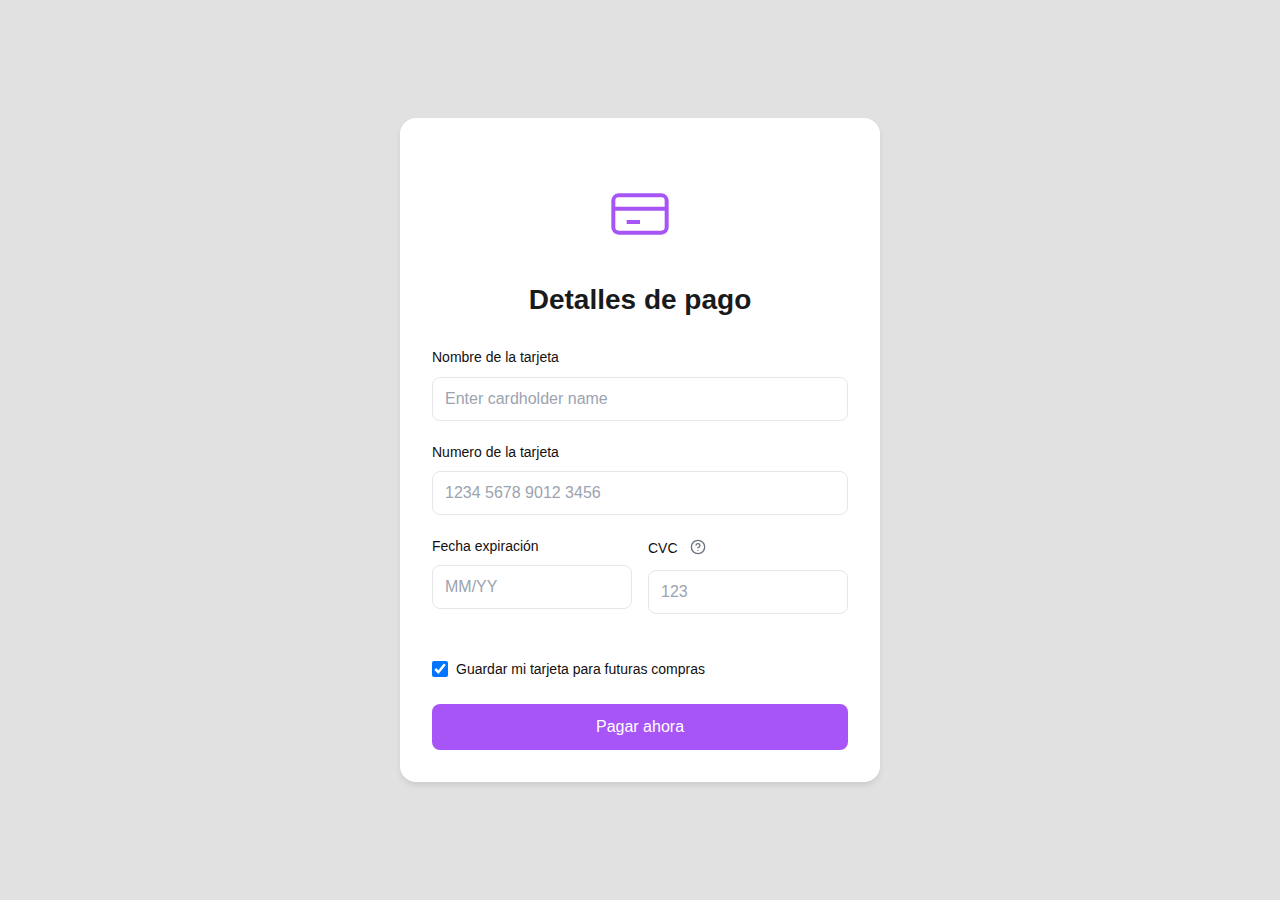
<file: compra.html>
<!DOCTYPE html>
<html lang="en">
<head>
    <meta charset="UTF-8">
    <meta name="viewport" content="width=device-width, initial-scale=1.0">
    <title>Payment Details</title>
    <link rel="stylesheet" href="css/main.css">
</head>
<body class="payment-body">
    <div class="payment-container">
        <div class="payment-card">
            <form class="payment-form" id="paymentForm">
                <div class="form-header">
                    <svg class="payment-icon" viewBox="0 0 24 24" fill="none" stroke="currentColor" stroke-width="1.5">
                        <rect x="2" y="5" width="20" height="14" rx="2"/>
                        <line x1="2" y1="10" x2="22" y2="10"/>
                        <line x1="7" y1="15" x2="12" y2="15"/>
                    </svg>
                </div>

                <h2>Detalles de pago</h2>

                <div class="form-group">
                    <label for="name">Nombre de la tarjeta</label>
                    <input 
                        type="text" 
                        id="name" 
                        required 
                        placeholder="Enter cardholder name"
                        autocomplete="cc-name"
                    >
                </div>

                <div class="form-group">
                    <label for="card">Numero de la tarjeta</label>
                    <div class="card-input-wrapper">
                        <input 
                            type="text" 
                            id="card" 
                            required 
                            placeholder="1234 5678 9012 3456"
                            maxlength="19"
                            autocomplete="cc-number"
                        >
                        <div class="card-type"></div>
                    </div>
                </div>

                <div class="form-row">
                    <div class="form-group expiry-group">
                        <label for="expiry">Fecha expiración</label>
                        <input 
                            type="text" 
                            id="expiry" 
                            required 
                            placeholder="MM/YY"
                            maxlength="5"
                            autocomplete="cc-exp"
                        >
                    </div>

                    <div class="form-group cvc-group">
                        <label for="cvc">
                            CVC
                            <button type="button" class="help-icon" aria-label="CVC help">
                                <svg width="16" height="16" viewBox="0 0 24 24" fill="none" stroke="currentColor" stroke-width="2" stroke-linecap="round" stroke-linejoin="round">
                                    <circle cx="12" cy="12" r="10"/>
                                    <path d="M9.09 9a3 3 0 0 1 5.83 1c0 2-3 3-3 3"/>
                                    <line x1="12" y1="17" x2="12" y2="17"/>
                                </svg>
                            </button>
                        </label>
                        <input 
                            type="text" 
                            id="cvc" 
                            required 
                            placeholder="123"
                            maxlength="4"
                            autocomplete="cc-csc"
                        >
                    </div>
                </div>

                <label class="save-card">
                    <input type="checkbox" checked>
                    <span>Guardar mi tarjeta para futuras compras</span>
                </label>

                <button type="submit" class="submit-button">
                    Pagar ahora
                </button>
            </form>
        </div>
    </div>

    <script>
        document.getElementById('card').addEventListener('input', function(e) {
            let value = e.target.value.replace(/\D/g, '');
            value = value.replace(/(.{4})/g, '$1 ').trim();
            e.target.value = value;
        });

        document.getElementById('expiry').addEventListener('input', function(e) {
            let value = e.target.value.replace(/\D/g, '');
            if (value.length >= 2) {
                value = value.slice(0,2) + '/' + value.slice(2);
            }
            e.target.value = value;
        });

        document.getElementById('cvc').addEventListener('input', function(e) {
            e.target.value = e.target.value.replace(/\D/g, '');
        });

        document.getElementById('paymentForm').addEventListener('submit', function(e) {
            e.preventDefault();
            console.log('Procesando pago...');
        });
    </script>
</body>
</html>
</file>
<file: css/main.css>
@charset "UTF-8";
/* Variables globales para colores y estilos principales */
:root {
  --primary-color: #8a2be2;
  /* Color principal - púrpura */
  --secondary-color: #ff69b4;
  /* Color secundario - rosa */
  --bg-card: #ffffff;
  /* Fondo de tarjetas - blanco */
  --text-color: #333333;
  /* Color de texto principal */
  --text-gray: #666666;
  /* Color de texto secundario */ }

/* Reseteo de estilos básicos */
* {
  margin: 0;
  padding: 0;
  box-sizing: border-box; }

/* Estilos base del cuerpo del documento */
body {
  font-family: 'Segoe UI', Tahoma, Geneva, Verdana, sans-serif;
  line-height: 1.6;
  color: var(--text-color);
  background-color: #f8f9fa; }

/* Estilos del encabezado y navegación */
header {
  background: transparent;
  position: fixed;
  /* Fijamos el header en la parte superior */
  width: 100%;
  top: 0;
  z-index: 1000;
  /* Aseguramos que esté por encima de otros elementos */ }

/* Contenedor principal de navegación */
.nav-container {
  padding: 0.5rem 1rem;
  display: flex;
  justify-content: space-between;
  align-items: center;
  height: 74px;
  max-width: 1200px;
  margin: 0 auto; }

/* Estilos del logo y marca */
.nav-brand {
  display: flex;
  align-items: center;
  gap: 1rem; }

/* Contenedor del contenido de la marca */
.brand-content {
  display: flex;
  align-items: center;
  gap: 0.75rem; }

/* Estilos del logo en la navegación */
.nav-logo {
  width: 80px;
  height: 74px;
  object-fit: contain; }

/* Menú de navegación - inicialmente oculto en móvil */
.nav-menu {
  display: none; }

/* Lista de navegación principal */
.nav-list {
  list-style: none;
  padding: 0;
  margin: 0;
  display: flex;
  flex-wrap: wrap;
  justify-content: flex-end;
  align-items: center; }

/* Elementos individuales del menú */
.nav-item {
  margin: 0 0.5rem;
  position: relative; }

/* Enlaces de navegación */
.nav-link {
  display: block;
  padding: 0.75rem 1rem;
  color: var(--text-color);
  text-decoration: none;
  font-weight: 500;
  transition: all 0.3s ease;
  border-radius: 0.5rem; }
  .nav-link:hover {
    background: rgba(138, 43, 226, 0.1);
    color: var(--primary-color); }

/* Submenús desplegables */
.submenu {
  display: none;
  position: absolute;
  top: 100%;
  left: 0;
  background: white;
  border-radius: 0.5rem;
  box-shadow: 0 2px 5px rgba(0, 0, 0, 0.1);
  min-width: 200px;
  z-index: 1; }
  .submenu a {
    padding: 0.5rem 1rem;
    display: block;
    color: var(--text-color);
    text-decoration: none;
    transition: all 0.3s ease; }
    .submenu a:hover {
      color: var(--primary-color);
      background: rgba(138, 43, 226, 0.1); }

/* Estilos para elementos con submenú */
.has-submenu:hover .submenu {
  display: block; }
.has-submenu > .nav-link {
  display: flex;
  justify-content: space-between;
  align-items: center; }
  .has-submenu > .nav-link:after {
    content: '▼';
    font-size: 0.8em;
    margin-left: 0.5rem;
    transition: transform 0.3s ease; }
.has-submenu.submenu-active > .nav-link:after {
  transform: rotate(180deg); }

/* Botón de menú hamburguesa para móvil */
.menu-toggle {
  display: flex;
  flex-direction: column;
  justify-content: space-between;
  width: 30px;
  height: 21px;
  background: none;
  border: none;
  cursor: pointer;
  padding: 0; }
  .menu-toggle span {
    width: 100%;
    height: 3px;
    background-color: var(--text-color);
    transition: all 0.3s ease; }
  .menu-toggle.active span:nth-child(1) {
    transform: translateY(9px) rotate(45deg); }
  .menu-toggle.active span:nth-child(2) {
    opacity: 0; }
  .menu-toggle.active span:nth-child(3) {
    transform: translateY(-9px) rotate(-45deg); }

/* Sección hero - Banner principal */
.hero {
  margin-top: 100px;
  text-align: center;
  padding: 2rem 1rem;
  background: linear-gradient(135deg, rgba(138, 43, 226, 0.1), rgba(255, 105, 180, 0.1)); }

.hero h1 {
  font-size: 2rem;
  color: var(--primary-color);
  margin-bottom: 1rem;
  background: linear-gradient(45deg, var(--primary-color), var(--secondary-color));
  -webkit-text-fill-color: transparent; }

.hero p {
  font-size: 1rem;
  color: var(--text-gray); }

/* Sección de tarjetas */
.cards {
  padding: 1rem;
  display: grid;
  grid-template-columns: 1fr;
  gap: 1.5rem;
  margin-top: 2rem; }

/* Estilos de tarjeta individual */
.card {
  position: relative;
  border-radius: 1rem;
  background: var(--bg-card);
  border: 1px solid #374151;
  transition: transform 0.3s ease, border-color 0.3s ease;
  text-decoration: none;
  color: inherit;
  display: block; }

/* Efecto de borde con gradiente en hover */
.card::before {
  content: '';
  position: absolute;
  inset: 0;
  border-radius: 1rem;
  padding: 2px;
  background: linear-gradient(45deg, var(--primary-color), var(--secondary-color));
  -webkit-mask: linear-gradient(#fff 0 0) content-box, linear-gradient(#fff 0 0);
  mask: linear-gradient(#fff 0 0) content-box, linear-gradient(#fff 0 0);
  -webkit-mask-composite: xor;
  mask-composite: exclude;
  opacity: 0;
  transition: opacity 0.3s ease; }

.card:hover::before {
  opacity: 1; }

/* Contenido de la tarjeta */
.card-content {
  padding: 1.5rem;
  height: 100%;
  display: flex;
  flex-direction: column;
  gap: 1rem; }

/* Icono de la tarjeta */
.card-icon {
  width: 3rem;
  height: 3rem;
  border-radius: 0.75rem;
  background: linear-gradient(135deg, var(--primary-color), var(--secondary-color));
  display: flex;
  align-items: center;
  justify-content: center; }

.card-icon i {
  font-size: 1.5rem;
  color: white; }

/* Sección de productos destacados */
.featured-cards {
  margin: 2rem auto;
  padding: 0 1rem;
  /* Grid de tarjetas destacadas */
  /* Elemento individual destacado */
  /* Contenedor flexible para layout */
  /* Contenedor de imagen */
  /* Imagen destacada */
  /* Etiquetas de estado */
  /* Contenido de la tarjeta destacada */
  /* Título de la tarjeta destacada */
  /* Descripción de la tarjeta destacada */
  /* Botón de acción */ }
  .featured-cards__grid {
    display: grid;
    grid-template-columns: 1fr;
    gap: 2rem; }
  .featured-cards__item {
    background: white;
    border-radius: 1rem;
    overflow: hidden;
    transition: transform 0.3s ease;
    box-shadow: 0 4px 15px rgba(0, 0, 0, 0.1); }
  .featured-cards__wrapper {
    height: 100%;
    display: flex;
    flex-direction: column; }
  .featured-cards__image-container {
    position: relative;
    width: 100%;
    height: 200px; }
  .featured-cards__image {
    width: 100%;
    height: 100%;
    object-fit: cover; }
  .featured-cards__badge {
    position: absolute;
    top: 1rem;
    left: 1rem;
    padding: 0.5rem 1.5rem;
    border-radius: 2rem;
    font-size: 0.875rem;
    font-weight: 500;
    z-index: 2;
    color: white; }
    .featured-cards__badge--new {
      background: #2ecc71; }
    .featured-cards__badge--trending {
      background: #ff6b6b; }
  .featured-cards__content {
    flex: 1;
    padding: 1.5rem;
    display: flex;
    flex-direction: column;
    background: white;
    /* Metadatos del artículo */ }
    .featured-cards__content .article-meta {
      display: flex;
      align-items: center;
      gap: 0.5rem;
      margin: 1rem 0;
      font-size: 0.875rem;
      color: var(--text-gray); }
      .featured-cards__content .article-meta::before {
        content: '';
        display: block;
        width: 3px;
        height: 3px;
        background: currentColor;
        border-radius: 50%; }
  .featured-cards__title {
    font-size: 1.5rem;
    font-weight: 600;
    color: #333;
    margin-bottom: 1rem; }
  .featured-cards__description {
    color: #666;
    font-size: 1rem;
    line-height: 1.6;
    margin-bottom: 1.5rem;
    flex: 1; }
  .featured-cards__button {
    display: inline-flex;
    align-items: center;
    padding: 0.75rem 2rem;
    background: #bd4bff;
    color: white;
    text-decoration: none;
    border-radius: 2rem;
    font-weight: 500;
    width: fit-content;
    transition: all 0.3s ease; }
    .featured-cards__button:hover {
      background: #a020f0;
      transform: translateX(5px); }

/* Estilos del pie de página */
.footer {
  background-color: #aaa5a5;
  color: white;
  padding: 2rem 0; }

/* Contenedor del footer */
.footer-container {
  padding: 0 1rem; }

/* Contenido principal del footer */
.footer-content {
  display: flex;
  flex-direction: column;
  gap: 2rem; }

/* Sección izquierda del footer */
.footer-left {
  display: flex;
  flex-direction: column;
  align-items: center;
  gap: 1rem; }

/* Logo del footer */
.footer-logo img {
  height: 40px;
  width: auto; }

/* Iconos sociales */
.footer-social {
  display: flex;
  gap: 1rem;
  justify-content: center; }

/* Estilos de iconos sociales */
.social-icon {
  color: white;
  font-size: 1.5rem;
  transition: color 0.3s ease; }
  .social-icon:hover {
    color: var(--secondary-color); }

/* Parte inferior del footer */
.footer-bottom {
  margin-top: 2rem;
  padding-top: 2rem;
  border-top: 1px solid rgba(255, 255, 255, 0.1);
  text-align: center;
  font-size: 0.9rem;
  color: rgba(255, 255, 255, 0.6); }

/* Sección pre-footer */
.pre-footer-section a {
  color: white;
  text-decoration: none;
  transition: opacity 0.3s ease; }
  .pre-footer-section a:hover {
    opacity: 0.8; }

/* Formulario de newsletter */
.newsletter-form {
  display: flex;
  flex-direction: column;
  gap: 1rem;
  /* Campo de entrada del newsletter */
  /* Botón del newsletter */ }
  .newsletter-form .newsletter-input {
    padding: 0.75rem 1rem;
    border: 2px solid rgba(255, 255, 255, 0.1);
    border-radius: 0.5rem;
    background: rgba(255, 255, 255, 0.05);
    color: white;
    transition: all 0.3s ease; }
    .newsletter-form .newsletter-input::placeholder {
      color: rgba(255, 255, 255, 0.5); }
    .newsletter-form .newsletter-input:focus {
      outline: none;
      border-color: rgba(255, 255, 255, 0.3);
      background: rgba(255, 255, 255, 0.1); }
  .newsletter-form .newsletter-button {
    padding: 0.75rem 2rem;
    border: none;
    border-radius: 0.5rem;
    background: var(--primary-color);
    color: white;
    font-weight: 500;
    cursor: pointer;
    transition: all 0.3s ease; }
    .newsletter-form .newsletter-button:hover {
      background: var(--secondary-color);
      transform: translateY(-2px); }

/* Media queries para diseño responsive */
@media (min-width: 480px) {
  /* Ajustes para pantallas pequeñas */
  .nav-logo {
    width: 100px;
    height: 92px; }

  .nav-container {
    height: 92px; }

  .hero h1 {
    font-size: 2.5rem; }

  .hero p {
    font-size: 1.2rem; } }
@media (min-width: 768px) {
  /* Ajustes para tablets */
  .nav-container {
    padding: 1rem 2rem;
    height: auto; }

  .menu-toggle {
    display: none;
    /* Ocultamos el menú hamburguesa */ }

  .nav-menu {
    display: block;
    /* Mostramos el menú principal */ }

  .nav-list {
    flex-wrap: nowrap; }

  .nav-item {
    margin: 0 1rem; }

  .submenu {
    position: absolute;
    top: 100%;
    left: 0;
    display: none; }

  .has-submenu:hover .submenu {
    display: block; }

  .cards {
    grid-template-columns: repeat(2, 1fr); }

  .featured-cards__grid {
    grid-template-columns: repeat(2, 1fr); }
  .featured-cards__wrapper {
    flex-direction: row; }
  .featured-cards__image-container {
    width: 40%;
    height: auto;
    min-height: 300px; }
  .featured-cards__content {
    width: 60%; }

  .footer-content {
    flex-direction: row;
    flex-wrap: wrap;
    justify-content: space-between; }

  .footer-left {
    align-items: flex-start; }

  .footer-social {
    justify-content: flex-start; } }
@media (min-width: 1024px) {
  /* Ajustes para escritorio */
  .nav-container,
  .cards,
  .featured-cards,
  .footer-container {
    max-width: 1200px;
    margin-left: auto;
    margin-right: auto; }

  .cards {
    grid-template-columns: repeat(4, 1fr); }

  .featured-cards__title {
    font-size: 1.75rem; } }
@use 'variables' as *;
:root {
  --primary-color: #a855f7;
  --secondary-color: #ec4899;
  --bg-dark: #E2E1E1;
  --bg-card: #E2E1E1;
  --text-light: #191a1b;
  --text-gray: #131010; }

* {
  margin: 0;
  padding: 0;
  box-sizing: border-box; }

body {
  font-family: Arial, sans-serif;
  background-color: var(--bg-dark);
  color: var(--text-light);
  line-height: 1.6;
  min-height: 100vh;
  padding-top: 60px; }

.site-header {
  position: fixed;
  top: 0;
  left: 0;
  right: 0;
  background-color: #ADA8A8;
  box-shadow: 0 1px 3px rgba(0, 0, 0, 0.1);
  z-index: 1000;
  height: 60px; }
  @media (min-width: 768px) {
    .site-header {
      height: 100px; } }

.site-main {
  padding: 1rem;
  max-width: 100%;
  margin: 0 auto; }
  @media (min-width: 768px) {
    .site-main {
      padding: 2rem 1rem;
      max-width: 1200px; } }

.products-section {
  margin-top: 1rem; }
  @media (min-width: 768px) {
    .products-section {
      margin-top: 2rem; } }

.products-grid {
  display: grid;
  grid-template-columns: 1fr;
  gap: 1rem;
  padding: 0.5rem; }
  @media (min-width: 576px) {
    .products-grid {
      grid-template-columns: repeat(2, 1fr); } }
  @media (min-width: 992px) {
    .products-grid {
      grid-template-columns: repeat(3, 1fr);
      gap: 2rem;
      padding: 1rem; } }

.product-card {
  background-color: var(--bg-card);
  border-radius: 1rem;
  overflow: hidden;
  box-shadow: 0 4px 6px -1px rgba(0, 0, 0, 0.1);
  transition: transform 0.3s ease, border-color 0.3s ease;
  border: 1px solid #374151;
  display: flex;
  flex-direction: column;
  height: 100%;
  min-height: 350px;
  max-width: 100%;
  margin: 0 auto;
  width: 100%; }
  .product-card:hover {
    transform: translateY(-5px);
    border-color: var(--primary-color); }
  @media (min-width: 768px) {
    .product-card {
      min-height: 400px;
      max-width: 400px; } }

.product-image {
  position: relative;
  width: 100%;
  padding-bottom: 75%;
  background-color: #f3f4f6;
  overflow: hidden;
  flex-shrink: 0; }
  .product-image img {
    position: absolute;
    top: 0;
    left: 0;
    width: 100%;
    height: 100%;
    object-fit: cover;
    object-position: center;
    transition: transform 0.3s ease; }
    .product-image img:hover {
      transform: scale(1.05); }

.product-info {
  padding: 1rem;
  display: flex;
  flex-direction: column;
  flex: 1;
  min-height: 0; }
  @media (min-width: 768px) {
    .product-info {
      padding: 1.5rem; } }

.product-title {
  font-size: 1.125rem;
  font-weight: 600;
  margin-bottom: 0.5rem;
  background: linear-gradient(to right, var(--primary-color), var(--secondary-color));
  -webkit-background-clip: text;
  background-clip: text;
  color: transparent;
  white-space: nowrap;
  overflow: hidden;
  text-overflow: ellipsis; }
  @media (min-width: 768px) {
    .product-title {
      font-size: 1.25rem; } }

.rating {
  display: flex;
  align-items: center;
  gap: 0.5rem;
  margin-bottom: 0.75rem;
  flex-shrink: 0; }

.stars {
  display: flex;
  align-items: center; }
  .stars .bxs-star {
    color: var(--secondary-color);
    font-size: 1rem;
    margin-right: 0.25rem; }

.reviews {
  font-size: 0.75rem;
  color: var(--text-gray); }
  @media (min-width: 768px) {
    .reviews {
      font-size: 0.875rem; } }

.product-footer {
  margin-top: auto;
  display: flex;
  align-items: center;
  justify-content: space-between;
  gap: 0.5rem;
  flex-shrink: 0;
  padding-top: 1rem; }
  @media (min-width: 768px) {
    .product-footer {
      gap: 1rem; } }

.price {
  font-size: 1.125rem;
  font-weight: 700;
  color: var(--text-light);
  white-space: nowrap; }
  @media (min-width: 768px) {
    .price {
      font-size: 1.25rem; } }

.buy-button {
  background: linear-gradient(to right, var(--primary-color), var(--secondary-color));
  color: white;
  padding: 0.5rem 1rem;
  border: none;
  border-radius: 0.5rem;
  font-weight: 500;
  cursor: pointer;
  transition: all 0.3s ease;
  white-space: nowrap;
  min-width: 80px;
  text-decoration: none;
  display: inline-block;
  text-align: center; }
  @media (min-width: 768px) {
    .buy-button {
      padding: 0.75rem 1.5rem;
      min-width: 100px; } }
  .buy-button:hover {
    opacity: 0.9;
    transform: translateY(-2px); }
  .buy-button:active {
    transform: translateY(0); }

.site-footer {
  background-color: #aaa5a5;
  color: white;
  padding: 1.5rem 0;
  margin-top: auto; }
  @media (min-width: 768px) {
    .site-footer {
      padding: 2rem 0; } }

.footer-container {
  max-width: 100%;
  margin: 0 auto;
  padding: 0 1rem; }
  @media (min-width: 768px) {
    .footer-container {
      max-width: 1200px;
      padding: 0 2rem; } }

.footer-content {
  display: flex;
  flex-direction: column;
  align-items: center;
  gap: 1.5rem; }
  @media (min-width: 768px) {
    .footer-content {
      flex-direction: row;
      justify-content: space-between;
      align-items: center;
      gap: 2rem; } }

.footer-left {
  display: flex;
  flex-direction: column;
  align-items: center;
  gap: 1rem; }
  @media (min-width: 768px) {
    .footer-left {
      flex-direction: row;
      gap: 1rem; } }

.footer-logo img {
  height: 30px;
  width: auto; }
  @media (min-width: 768px) {
    .footer-logo img {
      height: 40px; } }

.footer-social {
  display: flex;
  gap: 1rem; }

.social-icon {
  color: white;
  font-size: 1.25rem;
  transition: color 0.3s ease; }
  @media (min-width: 768px) {
    .social-icon {
      font-size: 1.5rem; } }
  .social-icon:hover {
    color: var(--secondary-color); }

.footer-bottom {
  margin-top: 1.5rem;
  padding-top: 1.5rem;
  border-top: 1px solid rgba(255, 255, 255, 0.1);
  text-align: center;
  font-size: 0.8rem;
  color: rgba(255, 255, 255, 0.6); }
  @media (min-width: 768px) {
    .footer-bottom {
      margin-top: 2rem;
      padding-top: 2rem;
      font-size: 0.9rem; } }

* {
  margin: 0;
  padding: 0;
  box-sizing: border-box; }

body {
  font-family: 'Inter', -apple-system, BlinkMacSystemFont, 'Segoe UI', Roboto, sans-serif;
  background-color: #E2E1E1;
  color: #191a1b;
  line-height: 1.6; }

header {
  background-color: #ADA8A8;
  position: fixed;
  width: 100%;
  top: 0;
  z-index: 1000;
  box-shadow: 0 4px 6px -1px rgba(0, 0, 0, 0.1); }

nav {
  max-width: 1200px;
  margin: 0 auto;
  padding: 1rem;
  display: flex;
  justify-content: space-between;
  align-items: center; }
  nav .logo {
    font-size: 1.5rem;
    font-weight: 700;
    background: linear-gradient(to right, #a855f7, #ec4899);
    -webkit-background-clip: text;
    background-clip: text;
    color: transparent; }
  nav .nav-links {
    display: flex;
    list-style: none;
    gap: 2rem; }
    nav .nav-links a {
      color: #191a1b;
      text-decoration: none;
      font-weight: 500;
      transition: color 0.3s ease;
      position: relative; }
      nav .nav-links a::after {
        content: '';
        position: absolute;
        width: 0;
        height: 2px;
        bottom: -4px;
        left: 0;
        background: linear-gradient(to right, #a855f7, #ec4899);
        transition: width 0.3s ease; }
      nav .nav-links a:hover::after {
        width: 100%; }

.hero {
  padding: 8rem 1rem 4rem;
  text-align: center;
  background: linear-gradient(rgba(255, 255, 255, 0.1), rgba(255, 255, 255, 0.2)); }
  .hero h1 {
    font-size: 3.5rem;
    font-weight: 800;
    margin-bottom: 1rem;
    background: linear-gradient(to right, #a855f7, #ec4899);
    -webkit-background-clip: text;
    background-clip: text;
    color: transparent; }
  .hero p {
    color: #131010;
    font-size: 1.2rem;
    max-width: 600px;
    margin: 0 auto;
    opacity: 0.9; }

.products-section {
  max-width: 1200px;
  margin: 4rem auto;
  padding: 0 1rem; }
  .products-section .section-title {
    text-align: center;
    font-size: 2rem;
    margin-bottom: 2rem;
    color: #191a1b; }
  .products-section .products-container {
    display: grid;
    grid-template-columns: repeat(3, 1fr);
    gap: 2rem; }
  @media (max-width: 1024px) {
    .products-section .products-container {
      grid-template-columns: repeat(2, 1fr); } }
  @media (max-width: 768px) {
    .products-section .products-container {
      grid-template-columns: 1fr; } }

.product-item {
  background: white;
  border-radius: 1rem;
  overflow: hidden;
  box-shadow: 0 4px 6px -1px rgba(0, 0, 0, 0.1);
  transition: transform 0.3s ease, box-shadow 0.3s ease, background-color 0.3s ease;
  height: 100%;
  display: flex;
  flex-direction: column; }
  .product-item:hover {
    transform: translateY(-5px);
    box-shadow: 0 10px 15px -3px rgba(0, 0, 0, 0.1);
    background-color: rgba(147, 51, 234, 0.03); }
    .product-item:hover .item-button {
      background: #9333ea; }
  .product-item .item-image-wrapper {
    position: relative;
    width: 100%;
    padding-top: 75%;
    overflow: hidden; }
    .product-item .item-image-wrapper .item-image {
      position: absolute;
      top: 0;
      left: 0;
      width: 100%;
      height: 100%;
      object-fit: cover; }
    .product-item .item-image-wrapper .item-badge {
      position: absolute;
      top: 1rem;
      right: 1rem;
      background: linear-gradient(to right, #a855f7, #ec4899);
      color: white;
      padding: 0.5rem 1rem;
      border-radius: 2rem;
      font-size: 0.875rem;
      font-weight: 500; }
  .product-item .item-details {
    padding: 1.5rem;
    flex: 1;
    display: flex;
    flex-direction: column; }
    .product-item .item-details .item-title {
      font-size: 1.25rem;
      color: #191a1b;
      margin-bottom: 0.5rem; }
    .product-item .item-details .item-description {
      color: #131010;
      font-size: 0.875rem;
      margin-bottom: 1rem; }
    .product-item .item-details .item-features {
      display: flex;
      flex-wrap: wrap;
      gap: 0.5rem;
      margin-bottom: 1rem; }
      .product-item .item-details .item-features .feature-tag {
        background: #E2E1E1;
        padding: 0.25rem 0.75rem;
        border-radius: 1rem;
        font-size: 0.75rem;
        color: #131010; }
    .product-item .item-details .item-footer {
      margin-top: auto;
      display: flex;
      flex-direction: column;
      gap: 1rem;
      text-align: center; }
      .product-item .item-details .item-footer .item-price {
        font-size: 1.25rem;
        font-weight: 600;
        color: #191a1b; }
      .product-item .item-details .item-footer .item-button {
        width: 100%;
        background: #a855f7;
        color: white;
        border: none;
        padding: 0.75rem 1.5rem;
        border-radius: 0.5rem;
        font-weight: 500;
        cursor: pointer;
        transition: background-color 0.3s ease; }
        .product-item .item-details .item-footer .item-button:hover {
          background: #9333ea; }

.categories {
  max-width: 1200px;
  margin: 4rem auto;
  padding: 0 1rem;
  display: grid;
  grid-template-columns: repeat(auto-fit, minmax(250px, 1fr));
  gap: 2rem; }
  .categories .category {
    position: relative;
    border-radius: 1rem;
    overflow: hidden;
    aspect-ratio: 4/3; }
    .categories .category img {
      width: 100%;
      height: 100%;
      object-fit: cover;
      transition: transform 0.3s ease; }
    .categories .category:hover img {
      transform: scale(1.05); }
    .categories .category .category-content {
      position: absolute;
      bottom: 0;
      left: 0;
      right: 0;
      padding: 2rem;
      background: linear-gradient(transparent, rgba(0, 0, 0, 0.8));
      color: white; }
      .categories .category .category-content h3 {
        font-size: 1.5rem;
        margin-bottom: 0.5rem; }
      .categories .category .category-content p {
        font-size: 0.875rem;
        opacity: 0.9;
        margin-bottom: 1rem; }
      .categories .category .category-content .category-link {
        color: white;
        text-decoration: none;
        font-weight: 500;
        font-size: 0.875rem;
        padding-bottom: 0.25rem;
        border-bottom: 2px solid #a855f7;
        transition: border-color 0.3s ease; }
        .categories .category .category-content .category-link:hover {
          border-color: #ec4899; }

@media (max-width: 768px) {
  nav {
    flex-direction: column;
    text-align: center; }
    nav .nav-links {
      margin-top: 1rem;
      flex-direction: column;
      gap: 1rem; }

  .hero {
    padding-top: 6rem; }
    .hero h1 {
      font-size: 2.5rem; } }
@media (max-width: 350px) {
  .hero h1 {
    font-size: 2rem; }
  .hero p {
    font-size: 1rem; } }
.footer {
  background-color: #aaa5a5;
  color: white;
  padding: 2rem 0; }

.footer-container {
  max-width: 1200px;
  margin: 0 auto;
  padding: 0 2rem; }

.footer-content {
  display: flex;
  justify-content: space-between;
  align-items: center;
  flex-wrap: wrap;
  gap: 2rem; }

.footer-left {
  display: flex;
  align-items: center;
  gap: 1rem; }

.footer-logo img {
  height: 40px;
  width: auto; }

.footer-social {
  display: flex;
  gap: 1rem; }

.social-icon {
  color: white;
  font-size: 1.5rem;
  transition: color 0.3s ease; }

.social-icon:hover {
  color: var(--secondary-color); }

.footer-bottom {
  margin-top: 2rem;
  padding-top: 2rem;
  border-top: 1px solid rgba(255, 255, 255, 0.1);
  text-align: center;
  font-size: 0.9rem;
  color: rgba(255, 255, 255, 0.6); }

@media (max-width: 668px) {
  .footer-content {
    flex-direction: column;
    text-align: center; }

  .footer-left {
    flex-direction: column; } }
* {
  margin: 0;
  padding: 0;
  box-sizing: border-box; }

body {
  font-family: 'Inter', -apple-system, BlinkMacSystemFont, 'Segoe UI', Roboto, sans-serif;
  background-color: #f3f4f6;
  color: #111827;
  line-height: 1.6;
  font-size: 14px;
  padding-top: 60px; }
  @media (min-width: 768px) {
    body {
      font-size: 16px;
      padding-top: 80px; } }

header {
  background-color: #ffffff;
  position: fixed;
  width: 100%;
  top: 0;
  z-index: 1000;
  box-shadow: 0 4px 6px -1px rgba(0, 0, 0, 0.1); }

.nav-container {
  display: flex;
  justify-content: space-between;
  align-items: center;
  padding: 1rem;
  max-width: 1200px;
  margin: 0 auto; }

.nav-brand {
  display: flex;
  align-items: center;
  gap: 0.5rem; }
  .nav-brand .nav-logo {
    height: 40px;
    width: auto; }
  .nav-brand .logo {
    font-size: 1.25rem;
    font-weight: 700;
    background: linear-gradient(to right, #6366f1, #8b5cf6);
    -webkit-background-clip: text;
    background-clip: text;
    color: transparent;
    text-decoration: none; }

.menu-toggle {
  display: block;
  background: none;
  border: none;
  cursor: pointer; }
  @media (min-width: 768px) {
    .menu-toggle {
      display: none; } }
  .menu-toggle span {
    display: block;
    width: 25px;
    height: 2px;
    background-color: #111827;
    margin: 5px 0;
    transition: all 0.3s ease; }
  .menu-toggle.active span:nth-child(1) {
    transform: rotate(45deg) translate(5px, 5px); }
  .menu-toggle.active span:nth-child(2) {
    opacity: 0; }
  .menu-toggle.active span:nth-child(3) {
    transform: rotate(-45deg) translate(7px, -6px); }

.nav-menu {
  display: none;
  position: absolute;
  top: 60px;
  left: 0;
  right: 0;
  background: #ffffff;
  padding: 1rem;
  box-shadow: 0 4px 6px -1px rgba(0, 0, 0, 0.1); }
  .nav-menu.active {
    display: block; }
  @media (min-width: 768px) {
    .nav-menu {
      display: block;
      position: static;
      padding: 0;
      box-shadow: none; } }
  .nav-menu .nav-list {
    list-style: none; }
    @media (min-width: 768px) {
      .nav-menu .nav-list {
        display: flex;
        gap: 1.5rem; } }
  .nav-menu .nav-item {
    margin-bottom: 0.5rem; }
    @media (min-width: 768px) {
      .nav-menu .nav-item {
        margin-bottom: 0; } }
  .nav-menu .nav-link {
    color: #111827;
    text-decoration: none;
    font-weight: 500;
    display: block;
    padding: 0.5rem 0; }
    @media (min-width: 768px) {
      .nav-menu .nav-link {
        padding: 0; } }
    .nav-menu .nav-link:hover {
      color: #6366f1; }
  .nav-menu .submenu {
    display: none;
    padding-left: 1rem; }
    @media (min-width: 768px) {
      .nav-menu .submenu {
        position: absolute;
        background: #ffffff;
        box-shadow: 0 4px 6px -1px rgba(0, 0, 0, 0.1);
        border-radius: 0.25rem;
        padding: 0.5rem 0;
        min-width: 150px; } }
    .nav-menu .submenu a {
      color: #111827;
      text-decoration: none;
      display: block;
      padding: 0.5rem 0; }
      @media (min-width: 768px) {
        .nav-menu .submenu a {
          padding: 0.5rem 1rem; } }
      .nav-menu .submenu a:hover {
        color: #6366f1; }
  .nav-menu .has-submenu.submenu-active .submenu {
    display: block; }
  @media (min-width: 768px) {
    .nav-menu .has-submenu:hover .submenu {
      display: block; } }

.hero {
  padding: 2rem 1rem;
  text-align: center; }
  .hero h1 {
    font-size: 2rem;
    font-weight: 800;
    margin-bottom: 1rem;
    background: linear-gradient(to right, #6366f1, #8b5cf6);
    -webkit-background-clip: text;
    background-clip: text;
    color: transparent; }
  .hero p {
    color: #4b5563;
    font-size: 1rem; }
  @media (min-width: 768px) {
    .hero {
      padding: 4rem 1rem; }
      .hero h1 {
        font-size: 3rem; }
      .hero p {
        font-size: 1.25rem;
        max-width: 600px;
        margin: 0 auto; } }

.featured-products {
  padding: 2rem 1rem; }
  .featured-products h2 {
    text-align: center;
    font-size: 1.5rem;
    margin-bottom: 1.5rem;
    color: #111827; }
  .featured-products .product-grid {
    display: grid;
    grid-template-columns: 1fr;
    gap: 1.5rem; }
    @media (min-width: 640px) {
      .featured-products .product-grid {
        grid-template-columns: repeat(2, 1fr); } }
    @media (min-width: 1024px) {
      .featured-products .product-grid {
        grid-template-columns: repeat(3, 1fr); } }
  @media (min-width: 1024px) {
    .featured-products {
      max-width: 1200px;
      margin: 0 auto; } }

.product-card {
  background: #ffffff;
  border-radius: 0.75rem;
  overflow: hidden;
  box-shadow: 0 4px 6px -1px rgba(0, 0, 0, 0.1);
  display: flex;
  flex-direction: column; }
  .product-card .product-image {
    position: relative;
    height: 200px; }
    .product-card .product-image img {
      width: 100%;
      height: 100%;
      object-fit: cover; }
    .product-card .product-image .badge {
      position: absolute;
      top: 0.75rem;
      right: 0.75rem;
      background: linear-gradient(to right, #6366f1, #8b5cf6);
      color: white;
      padding: 0.4rem 0.8rem;
      border-radius: 1rem;
      font-size: 0.75rem;
      font-weight: 500; }
  .product-card .product-content {
    padding: 1rem;
    flex: 1;
    display: flex;
    flex-direction: column; }
    .product-card .product-content h3 {
      font-size: 1.1rem;
      margin-bottom: 0.5rem; }
    .product-card .product-content p {
      font-size: 0.875rem;
      color: #4b5563;
      margin-bottom: 1rem; }
    .product-card .product-content .product-features {
      display: flex;
      flex-wrap: wrap;
      gap: 0.5rem;
      margin-bottom: 1rem; }
      .product-card .product-content .product-features span {
        background: #f3f4f6;
        padding: 0.25rem 0.75rem;
        border-radius: 1rem;
        font-size: 0.75rem;
        color: #4b5563; }
    .product-card .product-content .product-footer {
      margin-top: auto; }
      .product-card .product-content .product-footer .price {
        display: block;
        font-size: 1.25rem;
        font-weight: 600;
        margin-bottom: 0.75rem; }
      .product-card .product-content .product-footer .cta-button {
        width: 100%;
        background: linear-gradient(to right, #6366f1, #8b5cf6);
        color: white;
        border: none;
        padding: 0.75rem;
        border-radius: 0.5rem;
        font-weight: 500;
        cursor: pointer; }
  @media (min-width: 768px) {
    .product-card {
      transition: transform 0.3s ease, box-shadow 0.3s ease; }
      .product-card:hover {
        transform: translateY(-5px);
        box-shadow: 0 10px 15px -3px rgba(0, 0, 0, 0.1); } }

.categories {
  padding: 2rem 1rem;
  display: grid;
  grid-template-columns: 1fr;
  gap: 1rem; }
  @media (min-width: 640px) {
    .categories {
      grid-template-columns: repeat(2, 1fr); } }
  @media (min-width: 1024px) {
    .categories {
      max-width: 1200px;
      margin: 0 auto;
      grid-template-columns: repeat(3, 1fr);
      gap: 2rem; } }
  .categories .category {
    position: relative;
    border-radius: 0.75rem;
    overflow: hidden;
    aspect-ratio: 16/9; }
    .categories .category img {
      width: 100%;
      height: 100%;
      object-fit: cover; }
    .categories .category .category-content {
      position: absolute;
      bottom: 0;
      left: 0;
      right: 0;
      padding: 1.5rem;
      background: linear-gradient(transparent, rgba(0, 0, 0, 0.8));
      color: white; }
      .categories .category .category-content h3 {
        font-size: 1.25rem;
        margin-bottom: 0.25rem; }
      .categories .category .category-content p {
        font-size: 0.875rem;
        opacity: 0.9;
        margin-bottom: 0.75rem; }
      .categories .category .category-content .category-link {
        color: white;
        text-decoration: none;
        font-weight: 500;
        font-size: 0.875rem;
        padding-bottom: 0.25rem;
        border-bottom: 2px solid #6366f1; }
    @media (min-width: 768px) {
      .categories .category:hover img {
        transform: scale(1.05);
        transition: transform 0.3s ease; } }

.features {
  padding: 2rem 1rem;
  display: grid;
  grid-template-columns: 1fr;
  gap: 1rem; }
  @media (min-width: 640px) {
    .features {
      grid-template-columns: repeat(2, 1fr); } }
  @media (min-width: 1024px) {
    .features {
      max-width: 1200px;
      margin: 0 auto;
      grid-template-columns: repeat(3, 1fr);
      gap: 2rem; } }
  .features .feature {
    padding: 1.5rem;
    background: #ffffff;
    border-radius: 0.75rem;
    box-shadow: 0 4px 6px -1px rgba(0, 0, 0, 0.1);
    text-align: center; }
    .features .feature .feature-icon {
      font-size: 2rem;
      margin-bottom: 0.75rem; }
    .features .feature h3 {
      font-size: 1.1rem;
      margin-bottom: 0.5rem; }
    .features .feature p {
      font-size: 0.875rem;
      color: #4b5563; }

.footer {
  background-color: #aaa5a5;
  color: white;
  padding: 2rem 1rem; }
  .footer .footer-container {
    max-width: 1200px;
    margin: 0 auto; }
  .footer .footer-content {
    display: flex;
    flex-direction: column;
    align-items: center;
    gap: 1.5rem; }
    @media (min-width: 768px) {
      .footer .footer-content {
        flex-direction: row;
        justify-content: space-between; } }
  .footer .footer-left {
    display: flex;
    flex-direction: column;
    align-items: center;
    gap: 1rem; }
    @media (min-width: 768px) {
      .footer .footer-left {
        align-items: flex-start; } }
  .footer .footer-logo img {
    height: 40px;
    width: auto; }
  .footer .footer-social {
    display: flex;
    gap: 1rem; }
  .footer .social-icon {
    color: white;
    font-size: 1.5rem;
    transition: color 0.3s ease; }
    .footer .social-icon:hover {
      color: #8b5cf6; }
  .footer .footer-bottom {
    margin-top: 1.5rem;
    padding-top: 1.5rem;
    border-top: 1px solid rgba(255, 255, 255, 0.1);
    text-align: center;
    font-size: 0.9rem;
    color: rgba(255, 255, 255, 0.6); }

* {
  margin: 0;
  padding: 0;
  box-sizing: border-box; }

body {
  font-family: 'Inter', Arial, sans-serif;
  background-color: #E2E1E1;
  color: #191a1b;
  line-height: 1.6;
  padding-top: 60px; }
  @media (min-width: 769px) {
    body {
      padding-top: 80px; } }

header {
  background-color: #E2E1E1;
  position: fixed;
  width: 100%;
  top: 0;
  z-index: 1000;
  box-shadow: 0 2px 10px rgba(0, 0, 0, 0.1); }

.nav-container {
  max-width: 1200px;
  margin: 0 auto;
  padding: 0.5rem 1rem;
  display: flex;
  justify-content: space-between;
  align-items: center;
  position: relative; }
  @media (min-width: 769px) {
    .nav-container {
      padding: 1rem; } }

.nav-brand {
  display: flex;
  align-items: center;
  gap: 0.5rem; }
  .nav-brand .logo {
    font-size: 1.25rem;
    font-weight: bold;
    background: linear-gradient(to right, #a855f7, #ec4899);
    -webkit-background-clip: text;
    background-clip: text;
    color: transparent;
    text-decoration: none; }
    @media (min-width: 769px) {
      .nav-brand .logo {
        font-size: 1.5rem; } }

.menu-toggle {
  display: block;
  background: none;
  border: none;
  cursor: pointer;
  padding: 0.5rem;
  z-index: 100; }
  @media (min-width: 769px) {
    .menu-toggle {
      display: none; } }
  .menu-toggle span {
    display: block;
    width: 25px;
    height: 2px;
    background-color: #191a1b;
    margin: 5px 0;
    transition: all 0.3s ease; }
  .menu-toggle.active span:nth-child(1) {
    transform: rotate(45deg) translate(5px, 5px); }
  .menu-toggle.active span:nth-child(2) {
    opacity: 0; }
  .menu-toggle.active span:nth-child(3) {
    transform: rotate(-45deg) translate(7px, -6px); }

.nav-menu {
  position: fixed;
  top: 60px;
  left: -100%;
  width: 80%;
  max-width: 300px;
  height: calc(100vh - 60px);
  background: #E2E1E1;
  padding: 1rem;
  transition: left 0.3s ease;
  overflow-y: auto; }
  .nav-menu.active {
    left: 0; }
  @media (min-width: 769px) {
    .nav-menu {
      position: static;
      width: auto;
      height: auto;
      padding: 0;
      overflow-y: visible;
      background: none;
      display: block; } }
  .nav-menu .nav-list {
    list-style: none;
    display: flex;
    flex-direction: column;
    gap: 1rem; }
    @media (min-width: 769px) {
      .nav-menu .nav-list {
        flex-direction: row;
        gap: 2rem; } }
  .nav-menu .nav-item {
    position: relative; }
    .nav-menu .nav-item.has-submenu > .nav-link::after {
      content: '▼';
      font-size: 0.8em;
      margin-left: 0.5rem; }
  .nav-menu .nav-link {
    color: #191a1b;
    text-decoration: none;
    font-weight: 500;
    padding: 0.5rem;
    display: flex;
    align-items: center;
    transition: color 0.3s ease;
    position: relative; }
    .nav-menu .nav-link:hover {
      color: #a855f7; }
    .nav-menu .nav-link.animated::after {
      content: '';
      position: absolute;
      bottom: 0;
      left: 0;
      width: 0;
      height: 2px;
      background: linear-gradient(to right, #a855f7, #ec4899);
      transition: width 0.3s ease; }
    .nav-menu .nav-link.animated:hover::after {
      width: 100%; }
  .nav-menu .submenu {
    display: none;
    padding-left: 1rem; }
    @media (min-width: 769px) {
      .nav-menu .submenu {
        position: absolute;
        top: 100%;
        left: 0;
        background: #E2E1E1;
        min-width: 200px;
        border-radius: 0.5rem;
        box-shadow: 0 4px 6px -1px rgba(0, 0, 0, 0.1);
        padding: 0.5rem 0; } }
    .nav-menu .submenu li {
      list-style: none; }
      .nav-menu .submenu li a {
        color: #191a1b;
        text-decoration: none;
        padding: 0.5rem 1rem;
        display: block;
        transition: all 0.3s ease; }
        .nav-menu .submenu li a:hover {
          background: #d5d4d4;
          color: #a855f7; }
  .nav-menu .has-submenu.submenu-active > .submenu {
    display: block; }
  .nav-menu .has-submenu.submenu-active > .nav-link {
    color: #a855f7; }

.hero {
  padding: 2rem 1rem;
  text-align: center;
  background: linear-gradient(135deg, rgba(168, 85, 247, 0.1), rgba(236, 72, 153, 0.1)); }
  @media (min-width: 769px) {
    .hero {
      padding: 4rem 1rem; } }
  .hero h1 {
    font-size: 2rem;
    margin-bottom: 1rem;
    background: linear-gradient(to right, #a855f7, #ec4899);
    -webkit-background-clip: text;
    background-clip: text;
    color: transparent; }
    @media (min-width: 769px) {
      .hero h1 {
        font-size: 3rem; } }
  .hero p {
    color: #131010;
    font-size: 1rem;
    max-width: 600px;
    margin: 0 auto; }
    @media (min-width: 769px) {
      .hero p {
        font-size: 1.2rem; } }

.components-grid {
  max-width: 1200px;
  margin: 2rem auto;
  padding: 1rem;
  display: grid;
  grid-template-columns: 1fr;
  gap: 1rem; }
  @media (min-width: 576px) {
    .components-grid {
      grid-template-columns: repeat(2, 1fr); } }
  @media (min-width: 992px) {
    .components-grid {
      grid-template-columns: repeat(3, 1fr);
      gap: 2rem;
      padding: 2rem; } }
  .components-grid .component-card {
    background: #E2E1E1;
    border-radius: 1rem;
    overflow: hidden;
    box-shadow: 0 4px 6px rgba(0, 0, 0, 0.1);
    transition: all 0.3s ease;
    border: 1px solid transparent; }
    .components-grid .component-card:hover {
      transform: translateY(-5px);
      border-color: #a855f7; }
    .components-grid .component-card img {
      width: 100%;
      height: 200px;
      object-fit: cover; }
    .components-grid .component-card h3 {
      padding: 1rem;
      color: #a855f7; }
    .components-grid .component-card p {
      padding: 0 1rem;
      color: #131010; }
    .components-grid .component-card ul {
      list-style: none;
      padding: 1rem; }
      .components-grid .component-card ul li {
        padding: 0.5rem 0;
        color: #131010;
        display: flex;
        align-items: center; }
        .components-grid .component-card ul li::before {
          content: "→";
          color: #a855f7;
          margin-right: 0.5rem; }

.footer {
  background-color: #aaa5a5;
  color: white;
  padding: 2rem 0; }

.footer-container {
  max-width: 1200px;
  margin: 0 auto;
  padding: 0 1rem; }
  @media (min-width: 769px) {
    .footer-container {
      padding: 0 2rem; } }

.footer-content {
  display: flex;
  flex-direction: column;
  align-items: center;
  gap: 1.5rem; }
  @media (min-width: 769px) {
    .footer-content {
      flex-direction: row;
      justify-content: space-between;
      align-items: center;
      gap: 2rem; } }

.footer-left {
  display: flex;
  flex-direction: column;
  align-items: center;
  gap: 1rem; }
  @media (min-width: 769px) {
    .footer-left {
      flex-direction: row;
      gap: 1rem; } }

.footer-logo img {
  height: 40px;
  width: auto; }

.footer-social {
  display: flex;
  gap: 1rem; }

.social-icon {
  color: white;
  font-size: 1.5rem;
  transition: color 0.3s ease; }
  .social-icon:hover {
    color: #ec4899; }

.footer-bottom {
  margin-top: 1.5rem;
  padding-top: 1.5rem;
  border-top: 1px solid rgba(255, 255, 255, 0.1);
  text-align: center;
  font-size: 0.9rem;
  color: rgba(255, 255, 255, 0.6); }

.payment-body {
  font-family: -apple-system, BlinkMacSystemFont, 'Segoe UI', Roboto, Oxygen, Ubuntu, Cantarell, sans-serif;
  background-color: #E2E1E1;
  color: #191a1b;
  min-height: 100vh;
  margin: 0;
  padding: 0;
  display: flex;
  align-items: center;
  justify-content: center; }

.payment-container {
  width: 100%;
  max-width: 30rem;
  margin: 2rem; }
  @media (max-width: 768px) {
    .payment-container {
      margin: 1rem;
      max-width: 20rem; } }

.payment-card {
  background: #ffffff;
  border-radius: 1rem;
  overflow: hidden;
  box-shadow: 0 4px 6px -1px rgba(0, 0, 0, 0.1);
  transition: all 0.3s ease; }

.form-header {
  display: flex;
  align-items: center;
  justify-content: center;
  padding: 2rem 0; }

.payment-icon {
  width: 4rem;
  height: 4rem;
  color: #a855f7; }

.payment-form {
  padding: 2rem; }
  .payment-form h2 {
    font-size: 1.75rem;
    font-weight: 600;
    margin-bottom: 1.5rem;
    color: #191a1b;
    text-align: center; }

.form-group {
  margin-bottom: 1.25rem; }
  .form-group label {
    display: flex;
    align-items: center;
    gap: 0.5rem;
    font-size: 0.875rem;
    font-weight: 500;
    color: #131010;
    margin-bottom: 0.5rem; }
  .form-group input {
    width: 100%;
    padding: 0.75rem;
    border: 1px solid #e5e7eb;
    border-radius: 0.5rem;
    font-size: 1rem;
    transition: all 0.3s ease; }
    .form-group input:focus {
      outline: none;
      border-color: #a855f7;
      box-shadow: 0 0 0 3px rgba(168, 85, 247, 0.2); }
    .form-group input::placeholder {
      color: #9ca3af; }

.form-row {
  display: grid;
  grid-template-columns: 1fr 1fr;
  gap: 1rem; }

.help-icon {
  background: none;
  border: none;
  color: #6b7280;
  cursor: pointer;
  padding: 0.25rem;
  transition: all 0.3s ease; }
  .help-icon:hover {
    color: #a855f7; }

.save-card {
  display: flex;
  align-items: center;
  gap: 0.5rem;
  margin: 1.5rem 0;
  cursor: pointer; }
  .save-card input[type="checkbox"] {
    width: 1rem;
    height: 1rem;
    border-radius: 0.25rem;
    border: 2px solid #e5e7eb;
    transition: all 0.3s ease; }
    .save-card input[type="checkbox"]:checked {
      background-color: #a855f7;
      border-color: #a855f7; }
  .save-card span {
    font-size: 0.875rem;
    color: #131010; }

.submit-button {
  width: 100%;
  background-color: #a855f7;
  color: white;
  padding: 0.875rem;
  border: none;
  border-radius: 0.5rem;
  font-size: 1rem;
  font-weight: 500;
  cursor: pointer;
  transition: all 0.3s ease; }
  .submit-button:hover {
    background-color: #ec4899;
    transform: translateY(-1px); }
  .submit-button:active {
    transform: translateY(0); }

.login-page {
  margin: 0;
  padding: 0;
  box-sizing: border-box;
  font-family: -apple-system, system-ui, sans-serif;
  background: #E2E1E1;
  color: #191a1b;
  min-height: 100vh;
  display: flex;
  align-items: center;
  justify-content: center; }

.login-wrapper {
  width: 100%;
  padding: 1rem; }
  @media (min-width: 640px) {
    .login-wrapper {
      padding: 2rem; } }

.login-container {
  width: 100%;
  max-width: 20rem;
  margin: 0 auto; }
  @media (min-width: 640px) {
    .login-container {
      max-width: 24rem; } }
  @media (min-width: 1024px) {
    .login-container {
      max-width: 28rem; } }

.login-header {
  text-align: center;
  margin-bottom: 1.5rem; }
  .login-header .login-icon {
    width: 2.5rem;
    height: 2.5rem;
    color: #a855f7;
    margin-bottom: 0.75rem; }
    @media (min-width: 640px) {
      .login-header .login-icon {
        width: 3rem;
        height: 3rem; } }
  .login-header h2 {
    font-size: 1.5rem;
    font-weight: 700;
    margin-bottom: 0.375rem; }
    @media (min-width: 640px) {
      .login-header h2 {
        font-size: 1.875rem; } }
  .login-header p {
    color: #131010;
    font-size: 0.875rem; }
    @media (min-width: 640px) {
      .login-header p {
        font-size: 1rem; } }

.login-form {
  background: #ffffff;
  padding: 1.5rem;
  border-radius: 0.75rem;
  box-shadow: 0 2px 4px rgba(0, 0, 0, 0.1); }
  @media (min-width: 640px) {
    .login-form {
      padding: 2rem;
      border-radius: 1rem;
      box-shadow: 0 4px 6px -1px rgba(0, 0, 0, 0.1); } }

.login-input-group {
  margin-bottom: 1.25rem; }
  .login-input-group label {
    display: block;
    font-size: 0.813rem;
    font-weight: 500;
    margin-bottom: 0.375rem;
    color: #131010; }
    @media (min-width: 640px) {
      .login-input-group label {
        font-size: 0.875rem; } }
  .login-input-group input {
    width: 100%;
    padding: 0.625rem;
    border: 1px solid #e5e7eb;
    border-radius: 0.375rem;
    font-size: 0.938rem;
    transition: all 0.2s; }
    @media (min-width: 640px) {
      .login-input-group input {
        padding: 0.75rem;
        font-size: 1rem; } }
    .login-input-group input:focus {
      outline: none;
      border-color: #a855f7;
      box-shadow: 0 0 0 3px rgba(168, 85, 247, 0.2); }

.login-password-field {
  position: relative; }
  .login-password-field .login-password-toggle {
    position: absolute;
    right: 0.625rem;
    top: 50%;
    transform: translateY(-50%);
    background: none;
    border: none;
    color: #6b7280;
    cursor: pointer;
    padding: 0.25rem;
    transition: color 0.2s; }
    .login-password-field .login-password-toggle:hover {
      color: #a855f7; }
    .login-password-field .login-password-toggle i {
      width: 1.125rem;
      height: 1.125rem; }
      @media (min-width: 640px) {
        .login-password-field .login-password-toggle i {
          width: 1.25rem;
          height: 1.25rem; } }

.login-form-actions {
  display: flex;
  flex-direction: column;
  gap: 0.75rem;
  margin-bottom: 1.25rem;
  font-size: 0.813rem; }
  @media (min-width: 640px) {
    .login-form-actions {
      flex-direction: row;
      justify-content: space-between;
      align-items: center;
      font-size: 0.875rem; } }

.login-remember {
  display: flex;
  align-items: center;
  gap: 0.375rem; }
  .login-remember input {
    width: 0.875rem;
    height: 0.875rem; }
    @media (min-width: 640px) {
      .login-remember input {
        width: 1rem;
        height: 1rem; } }

.login-forgot {
  color: #a855f7;
  text-decoration: none;
  transition: color 0.2s; }
  .login-forgot:hover {
    color: #ec4899; }

.login-submit {
  width: 100%;
  display: flex;
  align-items: center;
  justify-content: center;
  gap: 0.5rem;
  background: #a855f7;
  color: white;
  border: none;
  padding: 0.75rem;
  border-radius: 0.375rem;
  font-size: 0.938rem;
  font-weight: 500;
  cursor: pointer;
  transition: all 0.2s; }
  @media (min-width: 640px) {
    .login-submit {
      padding: 0.875rem;
      font-size: 1rem; } }
  .login-submit i {
    width: 1.125rem;
    height: 1.125rem; }
    @media (min-width: 640px) {
      .login-submit i {
        width: 1.25rem;
        height: 1.25rem; } }
  .login-submit:hover {
    background: #ec4899;
    transform: translateY(-1px); }
  .login-submit:active {
    transform: translateY(0); }

.login-alternate {
  margin-top: 1.25rem;
  text-align: center;
  font-size: 0.813rem;
  color: #131010; }
  @media (min-width: 640px) {
    .login-alternate {
      margin-top: 1.5rem;
      font-size: 0.875rem; } }
  .login-alternate a {
    color: #a855f7;
    text-decoration: none;
    font-weight: 500;
    transition: color 0.2s; }
    .login-alternate a:hover {
      color: #ec4899; }

.login-hidden {
  display: none; }

/*# sourceMappingURL=main.css.map */
</file>
